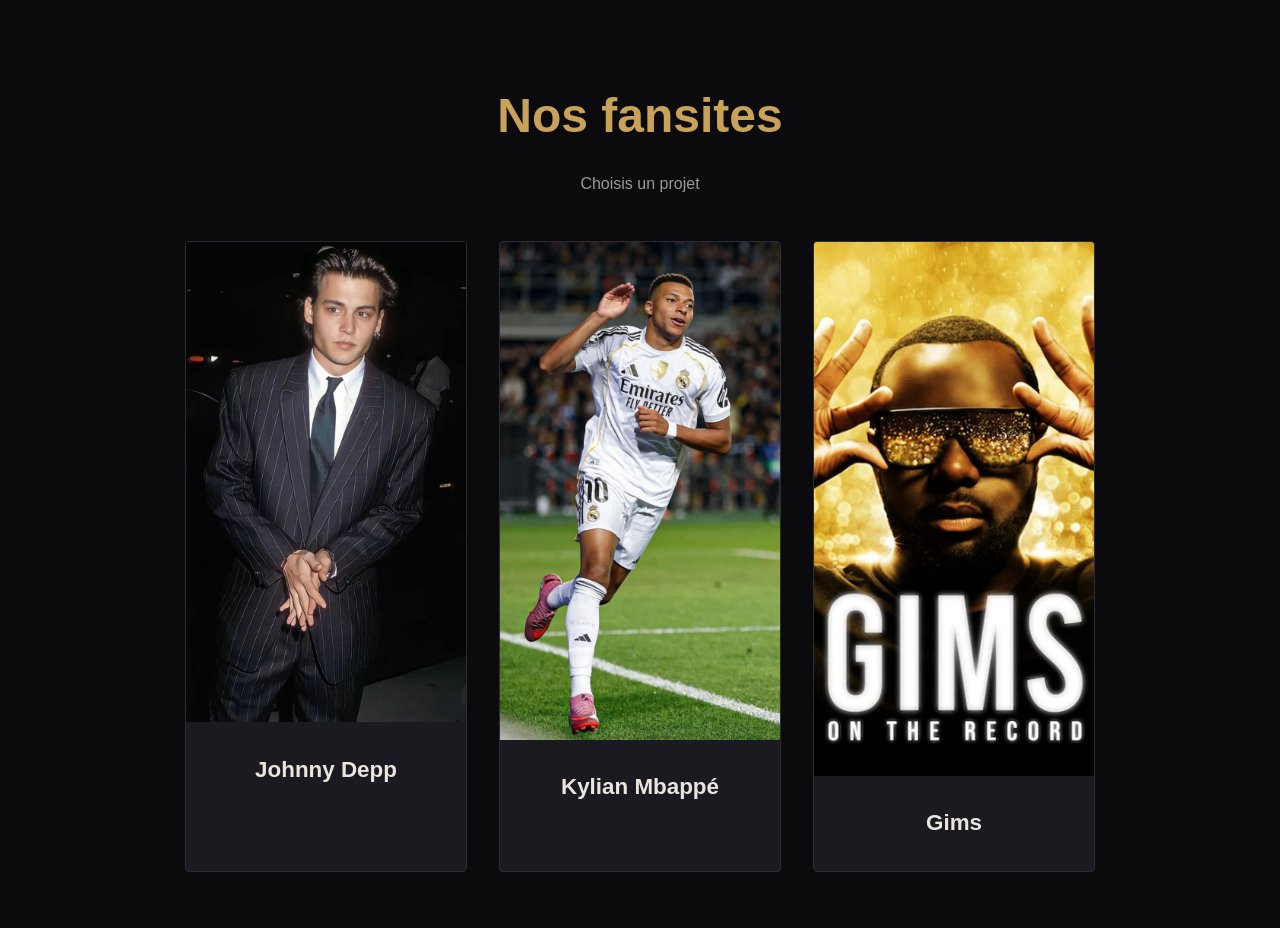
<file: index.html>
<!DOCTYPE html>
<html lang="fr">
<head>
  <meta charset="UTF-8">
  <meta name="viewport" content="width=device-width, initial-scale=1">
  <title>Nos fansites</title>
  <link rel="stylesheet" href="theme.css">
</head>
<body>

  <h1>Nos fansites</h1>
  <p class="intro">Choisis un projet</p>

  <div class="cartes">

   <a class="carte" href="https://abdelouahidbouchibi.github.io/fansite/johnny.html">
      <img src="./Johnny Depp.jpg" alt="Johnny Depp">
      <h2>Johnny Depp</h2>
    </a>

    <a class="carte" href="https://diycf.github.io/site-mbappe/">
      <img src="./Kylian Mbappé.jpg" alt="Kylian Mbappé">
      <h2>Kylian Mbappé</h2>
    </a>

       <a class="carte" href="https://PSEUDO-DE-TON-POTE.github.io/NOM-DE-SON-DEPOT/">
      <img src="./Gims.jpg" alt="Gims">
      <h2>Gims</h2>
    </a>

  </div>

</body>
</html>
</file>
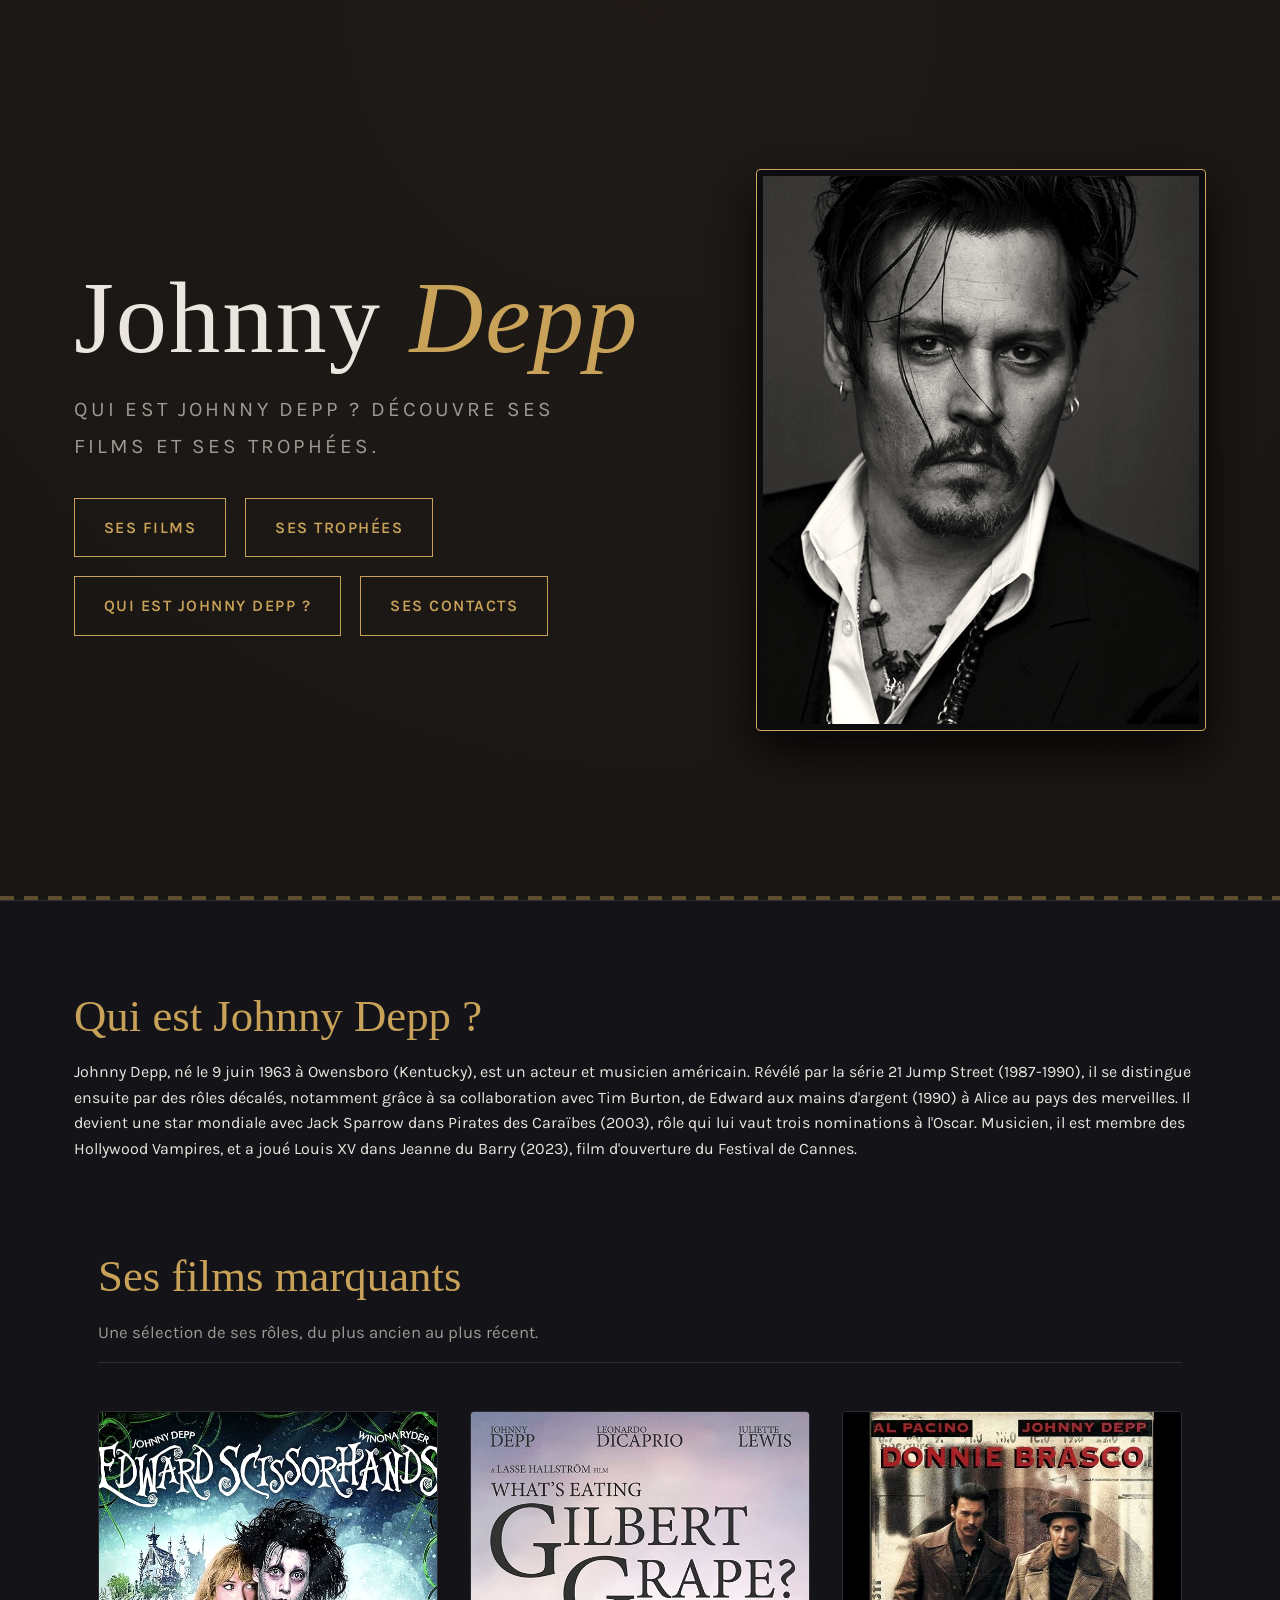
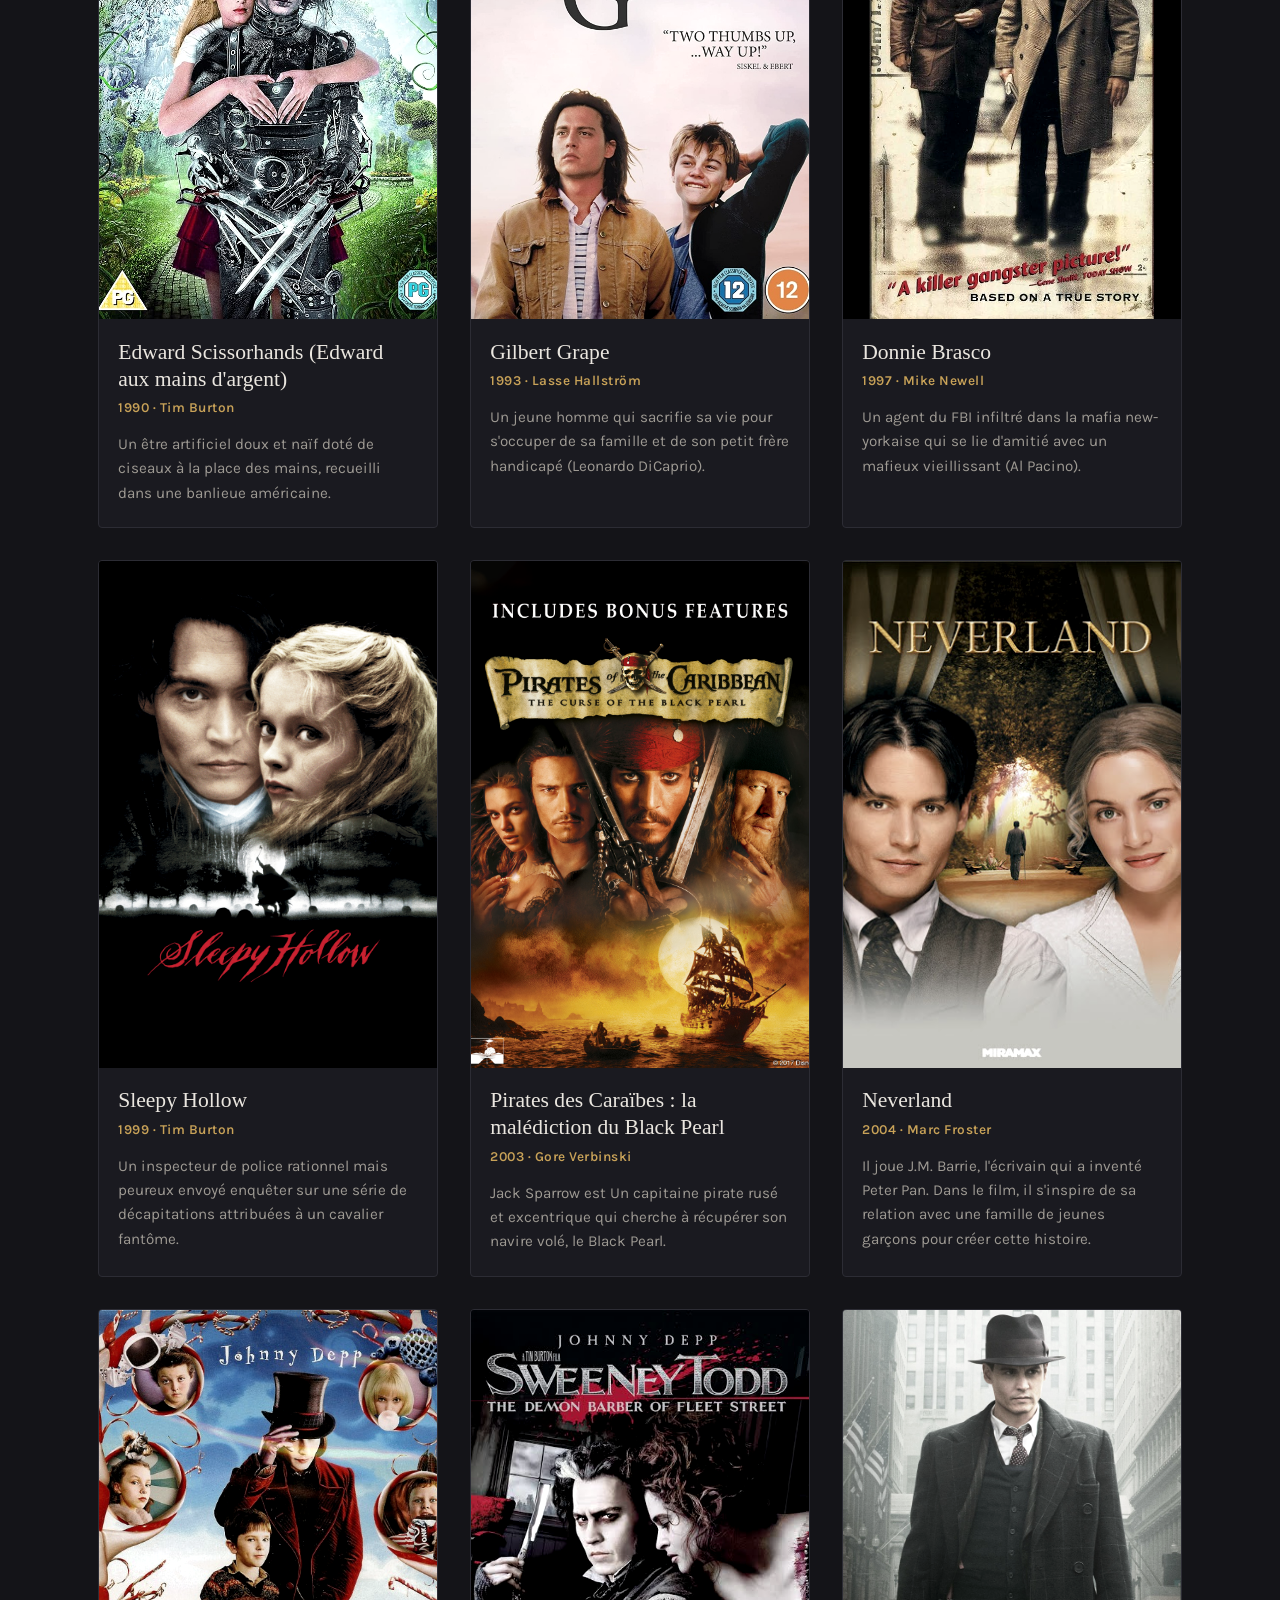
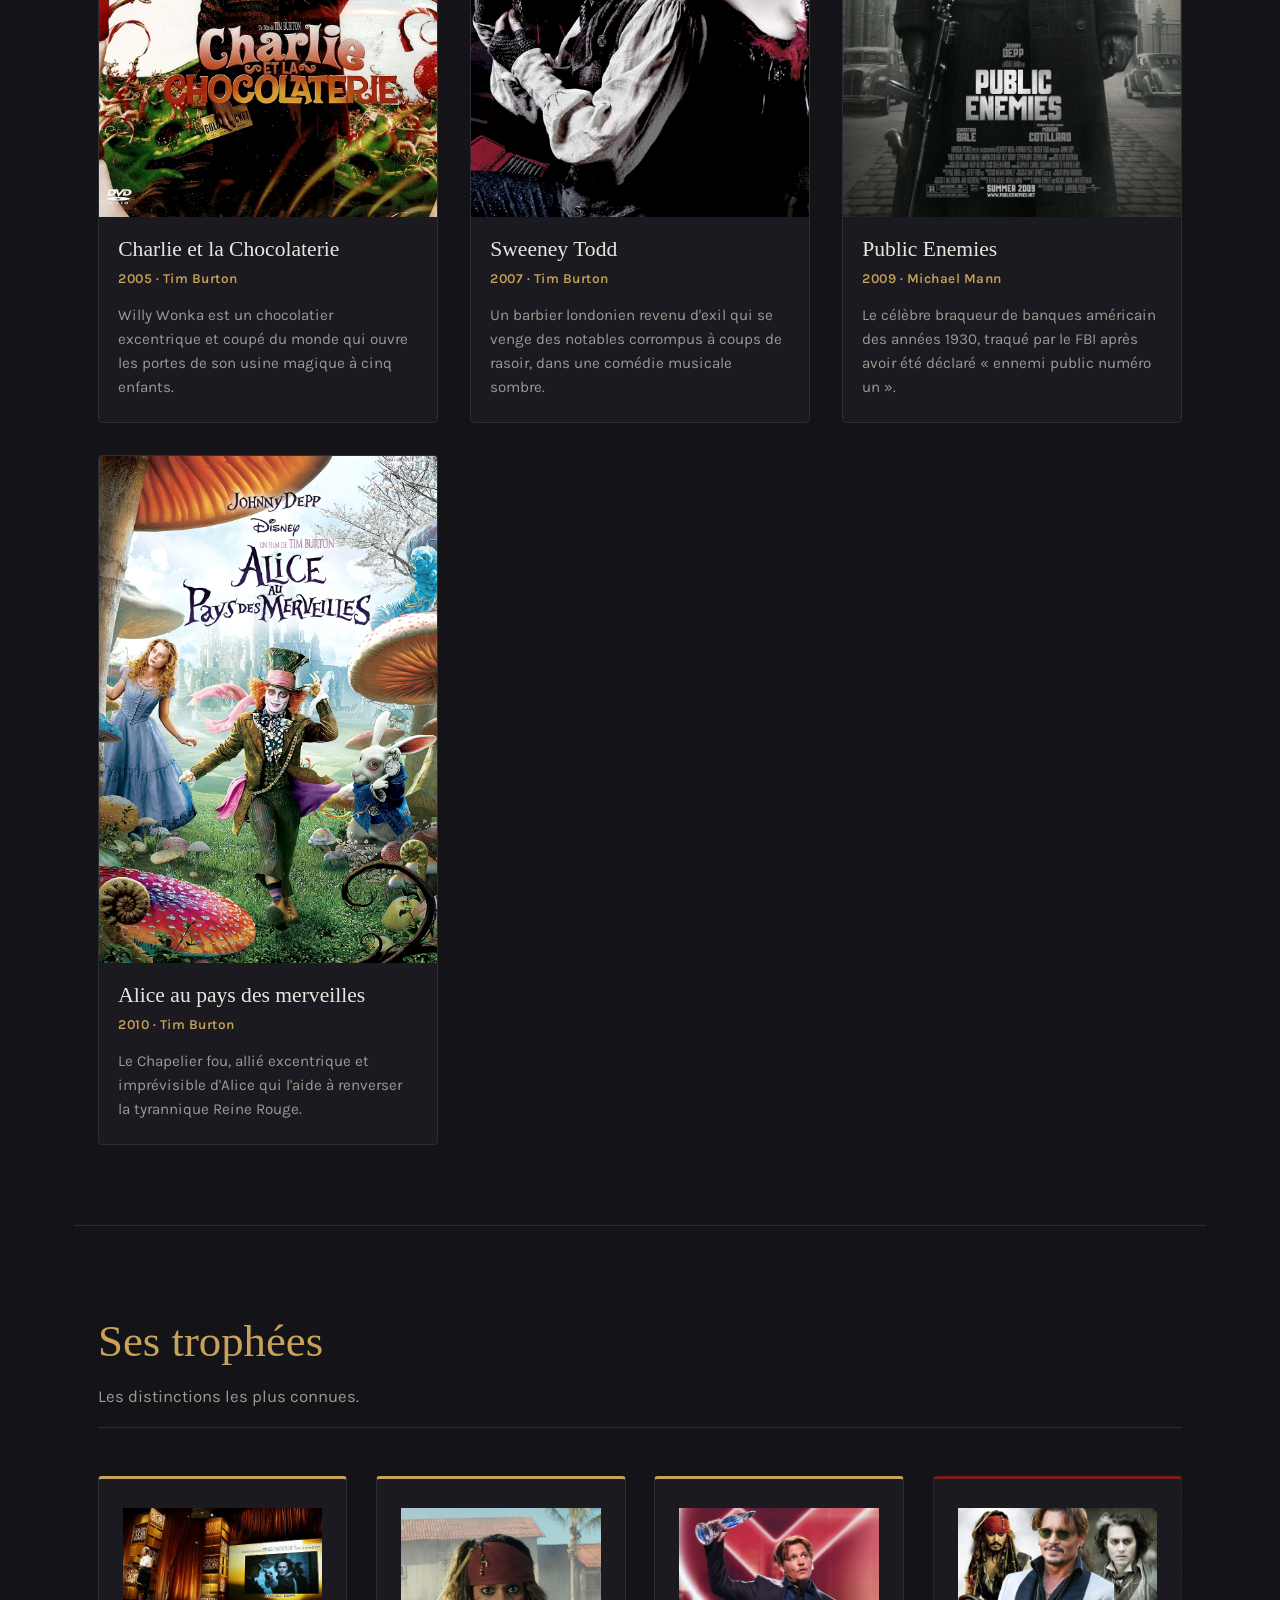
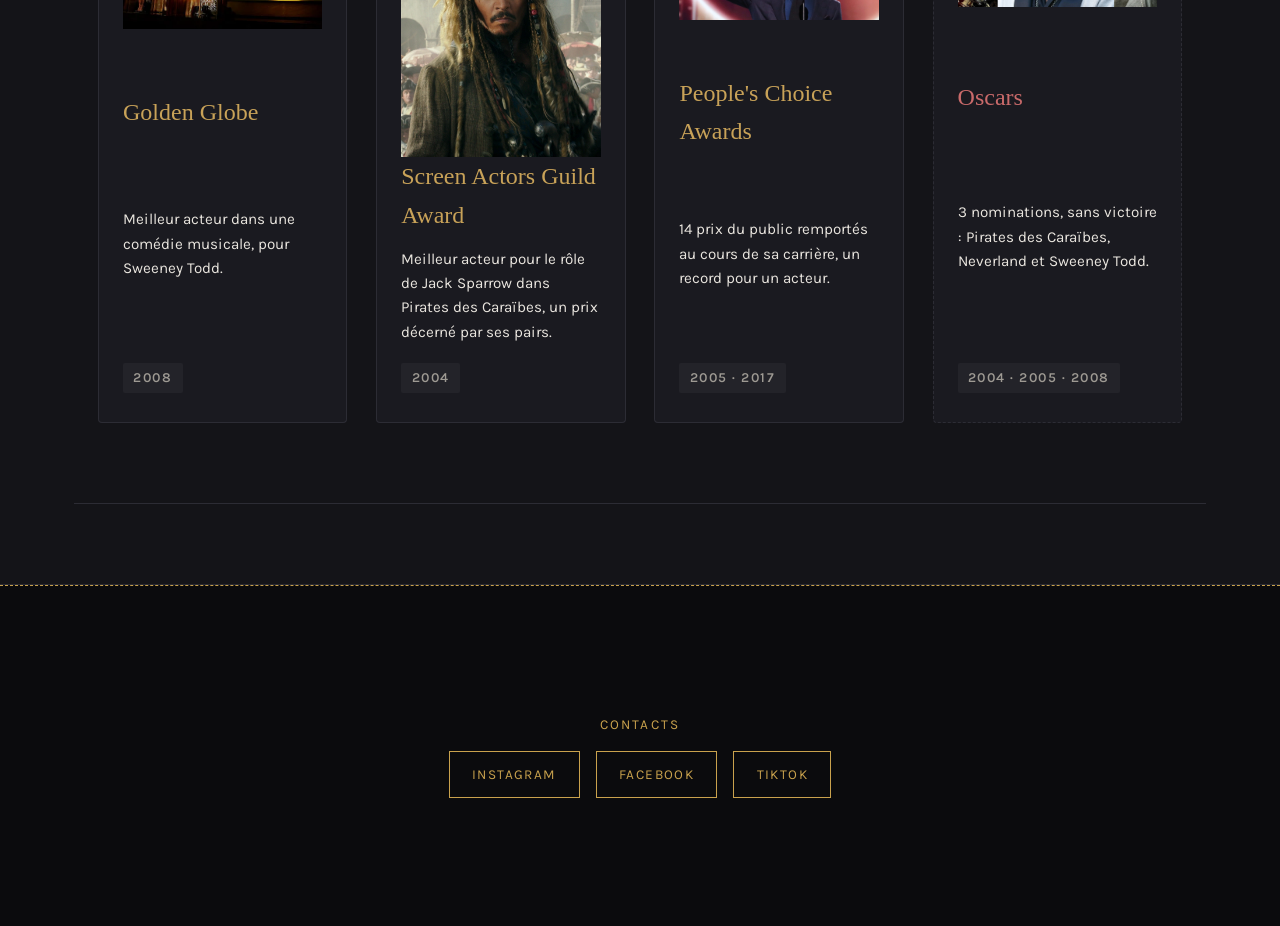
<file: johnny.html>
<!DOCTYPE html>
<html lang="fr">
<head>
  <meta charset="utf-8">
  <meta name="viewport" content="width=device-width, initial-scale=1">
  <title>Johnny Depp — films et trophées</title>
  <link rel="stylesheet" href="https://fonts.googleapis.com/css2?family=IM+Fell+English:ital@0;1&family=Karla:wght@400;600&display=swap">
  <link rel="stylesheet" href="style.css">
</head>
<body>

  <header class="hero">
    <div class="conteneur hero-contenu">
      <div class="hero-texte">
        <h1>Johnny <span>Depp</span></h1>
        <p class="eyebrow">Qui est Johnny Depp ? Découvre ses films et ses trophées.</p>        <nav>
          <a href="#films">Ses films</a>
          <a href="#trophees">Ses trophées</a>
          <a href="#Qui est Johnny Depp ?">Qui est Johnny Depp ?</a>
          <a href="#contacts">Ses contacts</a>
        </nav>
      </div>
      <img class="portrait" src="./Jhonny Depp.jpg" alt="Portrait de Johnny Depp">
    </div>
  </header>

  <main>  

    <section id="Qui est Johnny Depp ?" class="section-sombre">
      <div class="conteneur">
        <h2>Qui est Johnny Depp ?</h2>
        <p class="bio-texte">
       <p> Johnny Depp, né le 9 juin 1963 à Owensboro (Kentucky), est un acteur et musicien américain. Révélé par la série 21 Jump Street (1987-1990), il se distingue ensuite par des rôles décalés, notamment grâce à sa collaboration avec Tim Burton, de Edward aux mains d'argent (1990) à Alice au pays des merveilles. Il devient une star mondiale avec Jack Sparrow dans Pirates des Caraïbes (2003), rôle qui lui vaut trois nominations à l'Oscar. Musicien, il est membre des Hollywood Vampires, et a joué Louis XV dans Jeanne du Barry (2023), film d'ouverture du Festival de Cannes. </p>
        <section id="films">
      <div class="conteneur">
        <h2>Ses films marquants</h2>
        <p class="intro-section">Une sélection de ses rôles, du plus ancien au plus récent.</p> 
      

        <div class="grille-films">
          <article class="film">
            <img src="./Edward.jpg" alt="Edward Scissorhands (Edward aux mains d'argent)">
            <h3>Edward Scissorhands (Edward aux mains d'argent)</h3>
            <p class="infos">1990 · Tim Burton</p>
            <p>Un être artificiel doux et naïf doté de ciseaux à la place des mains, recueilli dans une banlieue américaine.</p>
          </article>

          <article class="film">
            <img src="./Gilbert Grape.jpg" alt="Gilbert Grape">
            <h3>Gilbert Grape</h3>
            <p class="infos">1993 · Lasse Hallström</p>
            <p>Un jeune homme qui sacrifie sa vie pour s'occuper de sa famille et de son petit frère handicapé (Leonardo DiCaprio).</p>
          </article>


          <article class="film">
            <img src="./Donnie Brasco.jpg" alt="Donnie Brasco">
            <h3>Donnie Brasco</h3>
            <p class="infos">1997 · Mike Newell</p>
            <p>Un agent du FBI infiltré dans la mafia new-yorkaise qui se lie d'amitié avec un mafieux vieillissant (Al Pacino).</p>
          </article>


          <article class="film">
            <img src="./sleepy hollow.jpg" alt="Sleepy Hollow">
            <h3>Sleepy Hollow</h3>
            <p class="infos">1999 · Tim Burton</p>
            <p>Un inspecteur de police rationnel mais peureux envoyé enquêter sur une série de décapitations attribuées à un cavalier fantôme.</p>
          </article>

          <article class="film">
            <img src="./jack sparrow.jpg" alt="Pirates des Caraïbes : la malédiction du Black Pearl">
            <h3>Pirates des Caraïbes : la malédiction du Black Pearl</h3>
            <p class="infos">2003 · Gore Verbinski</p>
            <p>Jack Sparrow est Un capitaine pirate rusé et excentrique qui cherche à récupérer son navire volé, le Black Pearl.</p>
          </article>

           <article class="film">
            <img src="./neverland.jpg" alt="Neverland">
            <h3>Neverland</h3>
            <p class="infos">2004 · Marc Froster</p>
            <p>Il joue J.M. Barrie, l'écrivain qui a inventé Peter Pan. Dans le film, il s'inspire de sa relation avec une famille de jeunes garçons pour créer cette histoire.</p>
          </article>


          <article class="film">
            <img src="./willy wonka.jpg" alt="Charlie et la Chocolaterie">
            <h3>Charlie et la Chocolaterie</h3>
            <p class="infos">2005 · Tim Burton</p>
            <p> Willy Wonka est un chocolatier excentrique et coupé du monde qui ouvre les portes de son usine magique à cinq enfants.</p>
          </article>

          <article class="film">
            <img src="./Todd.jpg" alt="Sweeney Todd">
            <h3>Sweeney Todd</h3>
            <p class="infos">2007 · Tim Burton</p>
            <p>Un barbier londonien revenu d'exil qui se venge des notables corrompus à coups de rasoir, dans une comédie musicale sombre.</p>
          </article>

          <article class="film">
            <img src="./Public ennemies.jpg" alt="Public Enemies">
            <h3>Public Enemies</h3>
            <p class="infos">2009 · Michael Mann</p>
            <p>Le célèbre braqueur de banques américain des années 1930, traqué par le FBI après avoir été déclaré « ennemi public numéro un ».</p>
          </article>

          <article class="film">
            <img src="./Alice au pays des merveilles.jpg" alt="Alice au pays des merveilles">
            <h3>Alice au pays des merveilles</h3>
            <p class="infos">2010 · Tim Burton</p>
            <p>Le Chapelier fou, allié excentrique et imprévisible d'Alice qui l'aide à renverser la tyrannique Reine Rouge.</p>
          </article>
        </div>
      </div>
    </section>

    <section id="trophees" class="section-sombre">
      <div class="conteneur">
        <h2>Ses trophées</h2>
        <p class="intro-section">Les distinctions les plus connues.</p>

        <div class="grille-trophees">
          <article class="trophee">
            <img src="./Golden Globe.jpg" alt="Golden Globe">
            <h3>Golden Globe</h3>
            <p>Meilleur acteur dans une comédie musicale, pour Sweeney Todd.</p>
            <span>2008</span>
          </article>

          <article class="trophee">
            <img src="./jack Sparrow1.jpg" alt="Screen Actors Guild Award">
            <h3>Screen Actors Guild Award</h3>
            <p>Meilleur acteur pour le rôle de Jack Sparrow dans Pirates des Caraïbes, un prix décerné par ses pairs.</p>
            <span>2004</span>
          </article>

          <article class="trophee">
            <img src="./people choice.jpg" alt="People's Choice Awards">
            <h3>People's Choice Awards</h3>
            <p>14 prix du public remportés au cours de sa carrière, un record pour un acteur.</p>
             <span>2005 · 2017</span>
            </article>

          <article class="trophee nomination">
            <img src="./oscar.jpg" alt="Oscars">
            <h3>Oscars</h3>
            <p>3 nominations, sans victoire : Pirates des Caraïbes, Neverland et Sweeney Todd.</p>
            <span>2004 · 2005 · 2008</span>
          </article>
        </div>
      </div>
    </section>
  </main>

  <footer>
    <section id="contacts">
      <p class="footer-titre">Contacts</p>
      <div class="reseaux">
        <a href="https://www.instagram.com/johnnydepp/" target="_blank" rel="noopener">Instagram</a>
        <a href="https://www.facebook.com/JohnnyDepp" target="_blank" rel="noopener">Facebook</a>
        <a href="https://www.tiktok.com/@johnnydepp" target="_blank" rel="noopener">TikTok</a>
  </div>
    </section>
</footer>

<a href="#" id="haut" title="Retour en haut">
  <img src="./up-arrow-icon.svg" alt="Retour en haut">
</a>
<script>
  var bouton = document.getElementById("haut");

  window.onscroll = function () {
    if (window.scrollY > 100) {
      bouton.classList.add("visible");
    } else {
      bouton.classList.remove("visible");
    }
  };
</script>

</body>
</html>
</file>
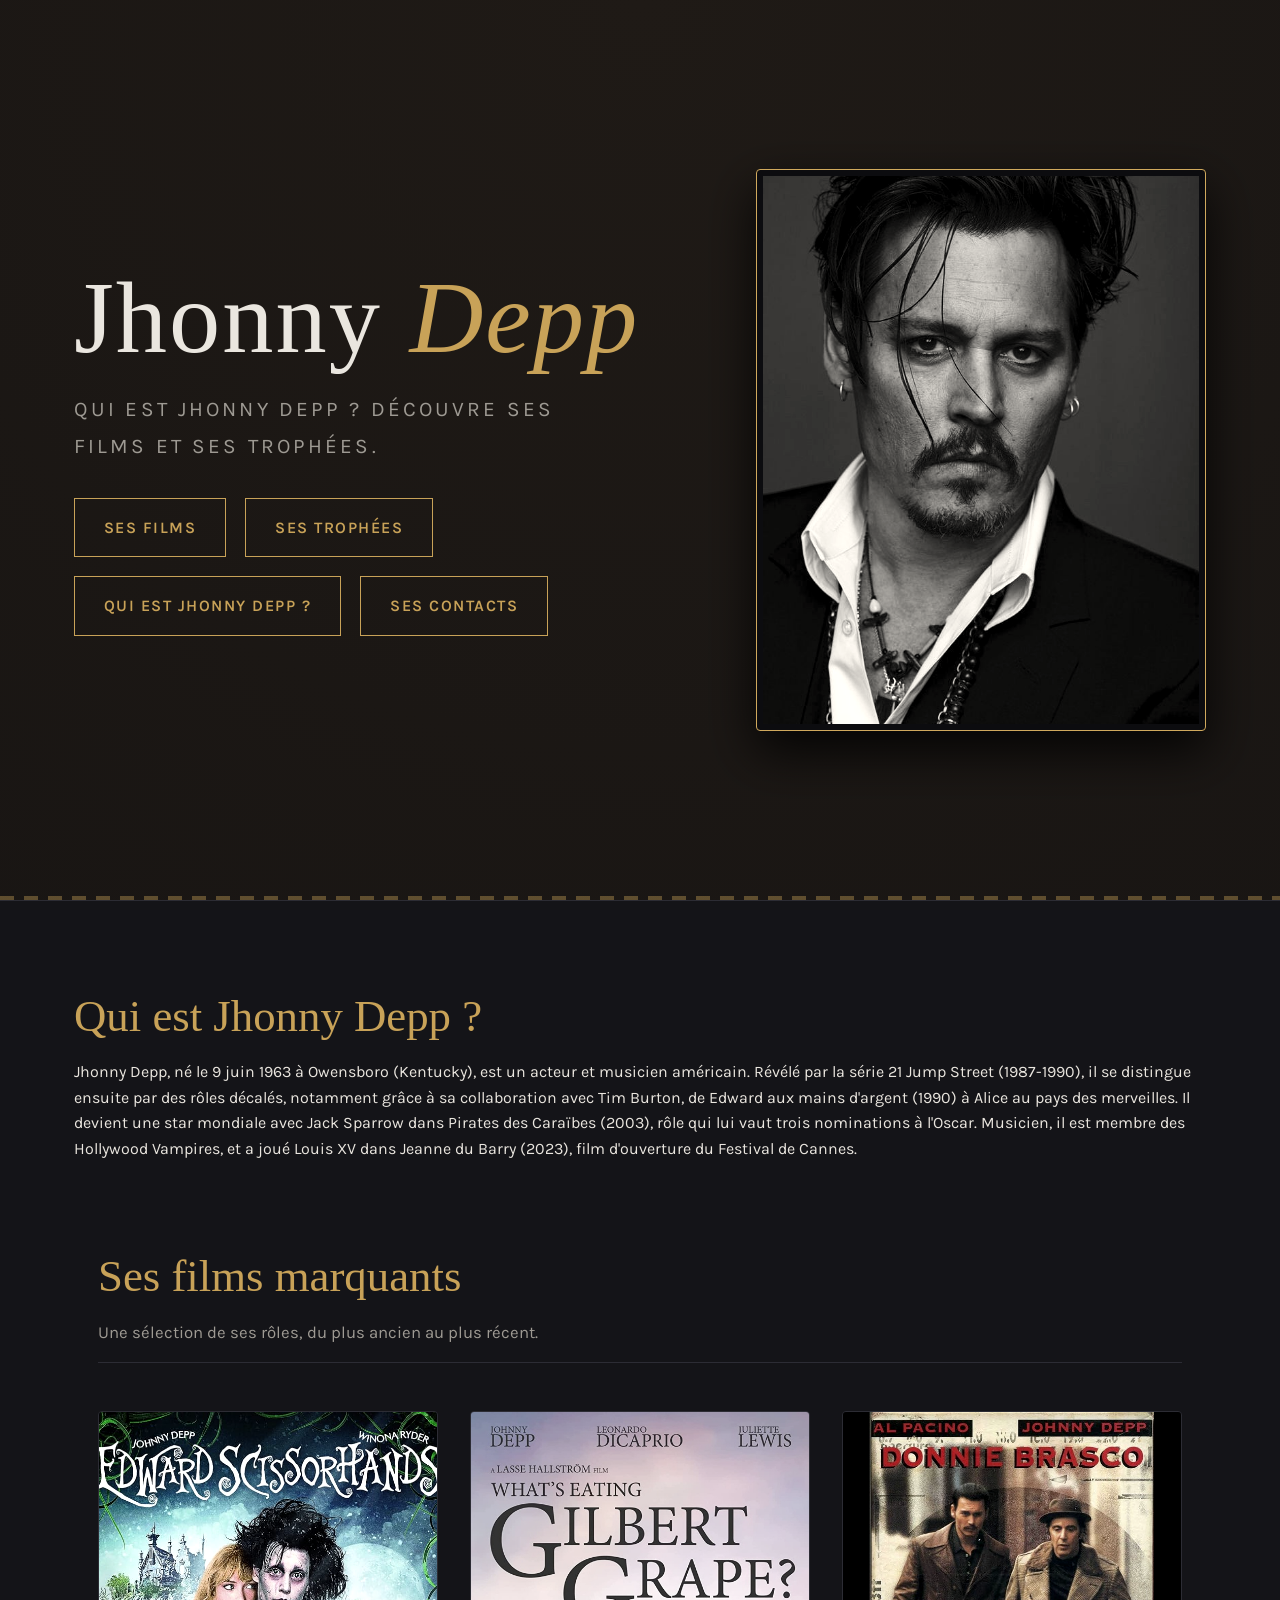
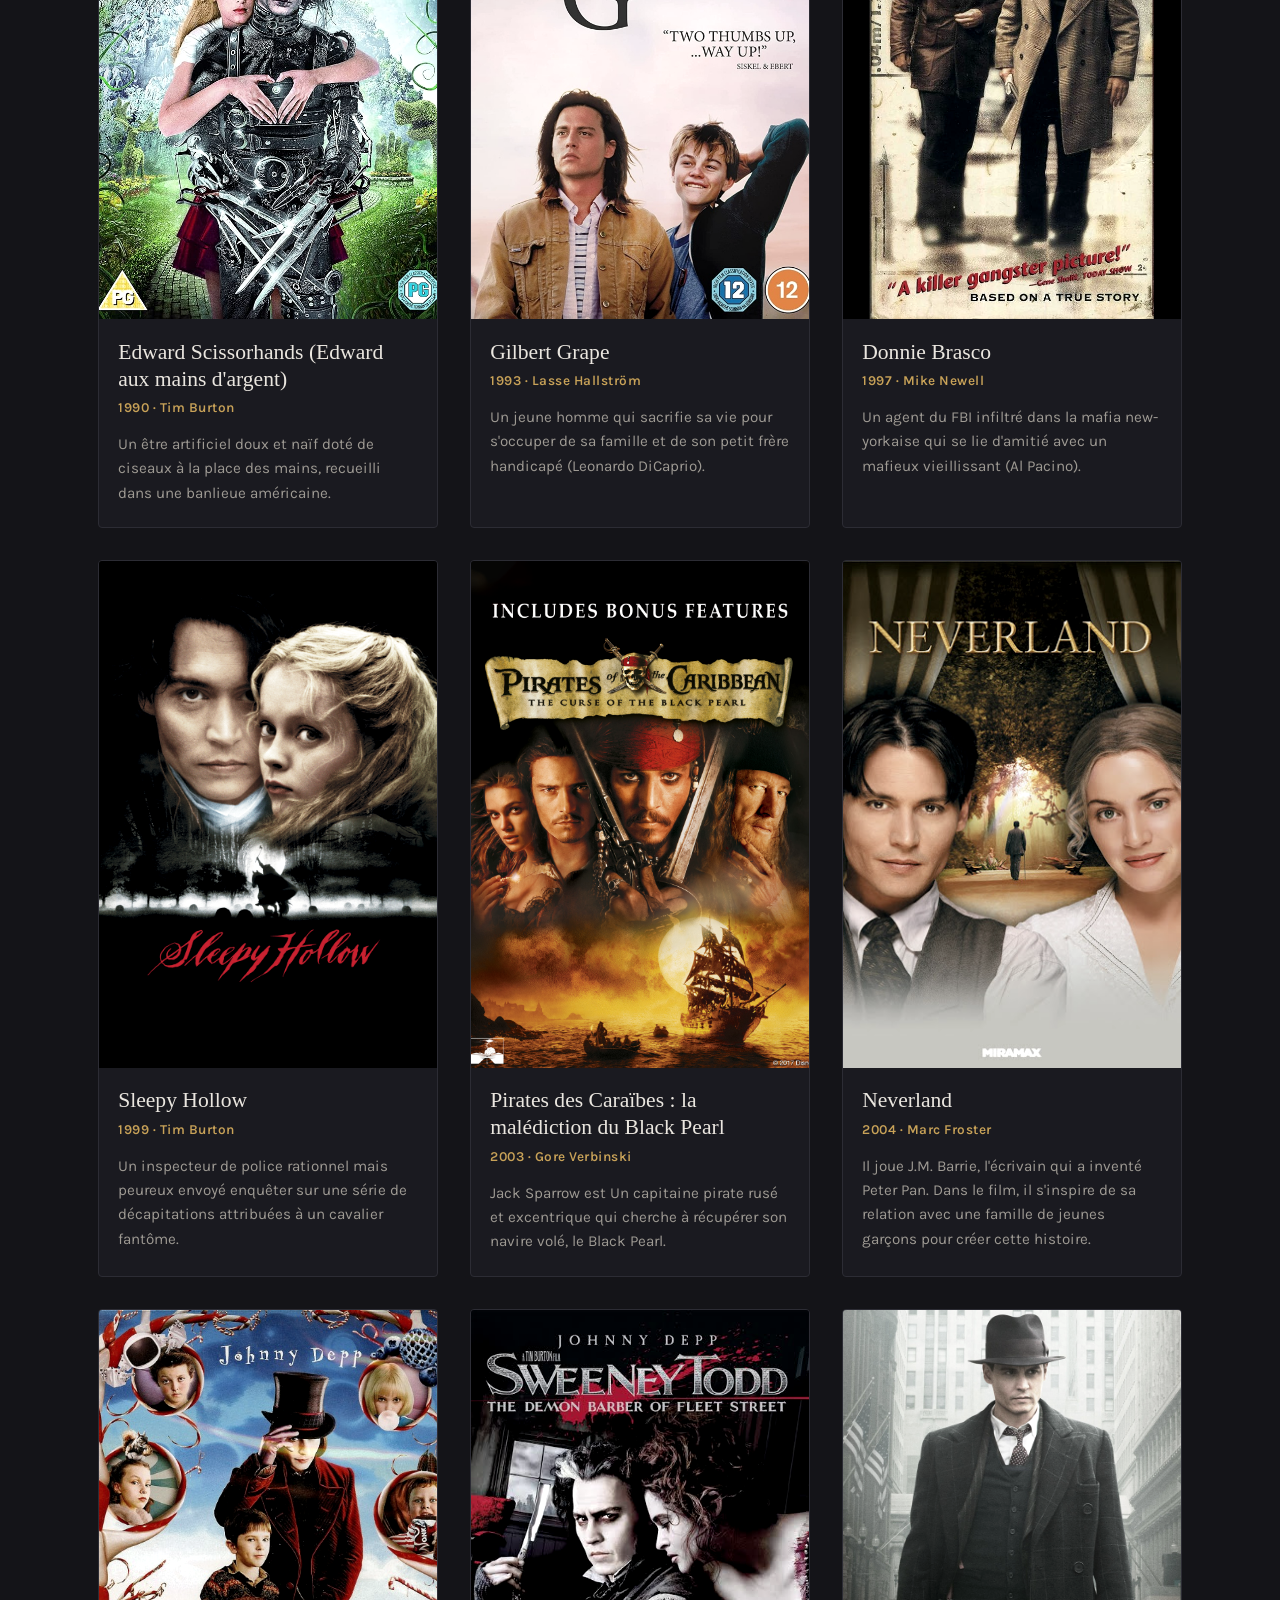
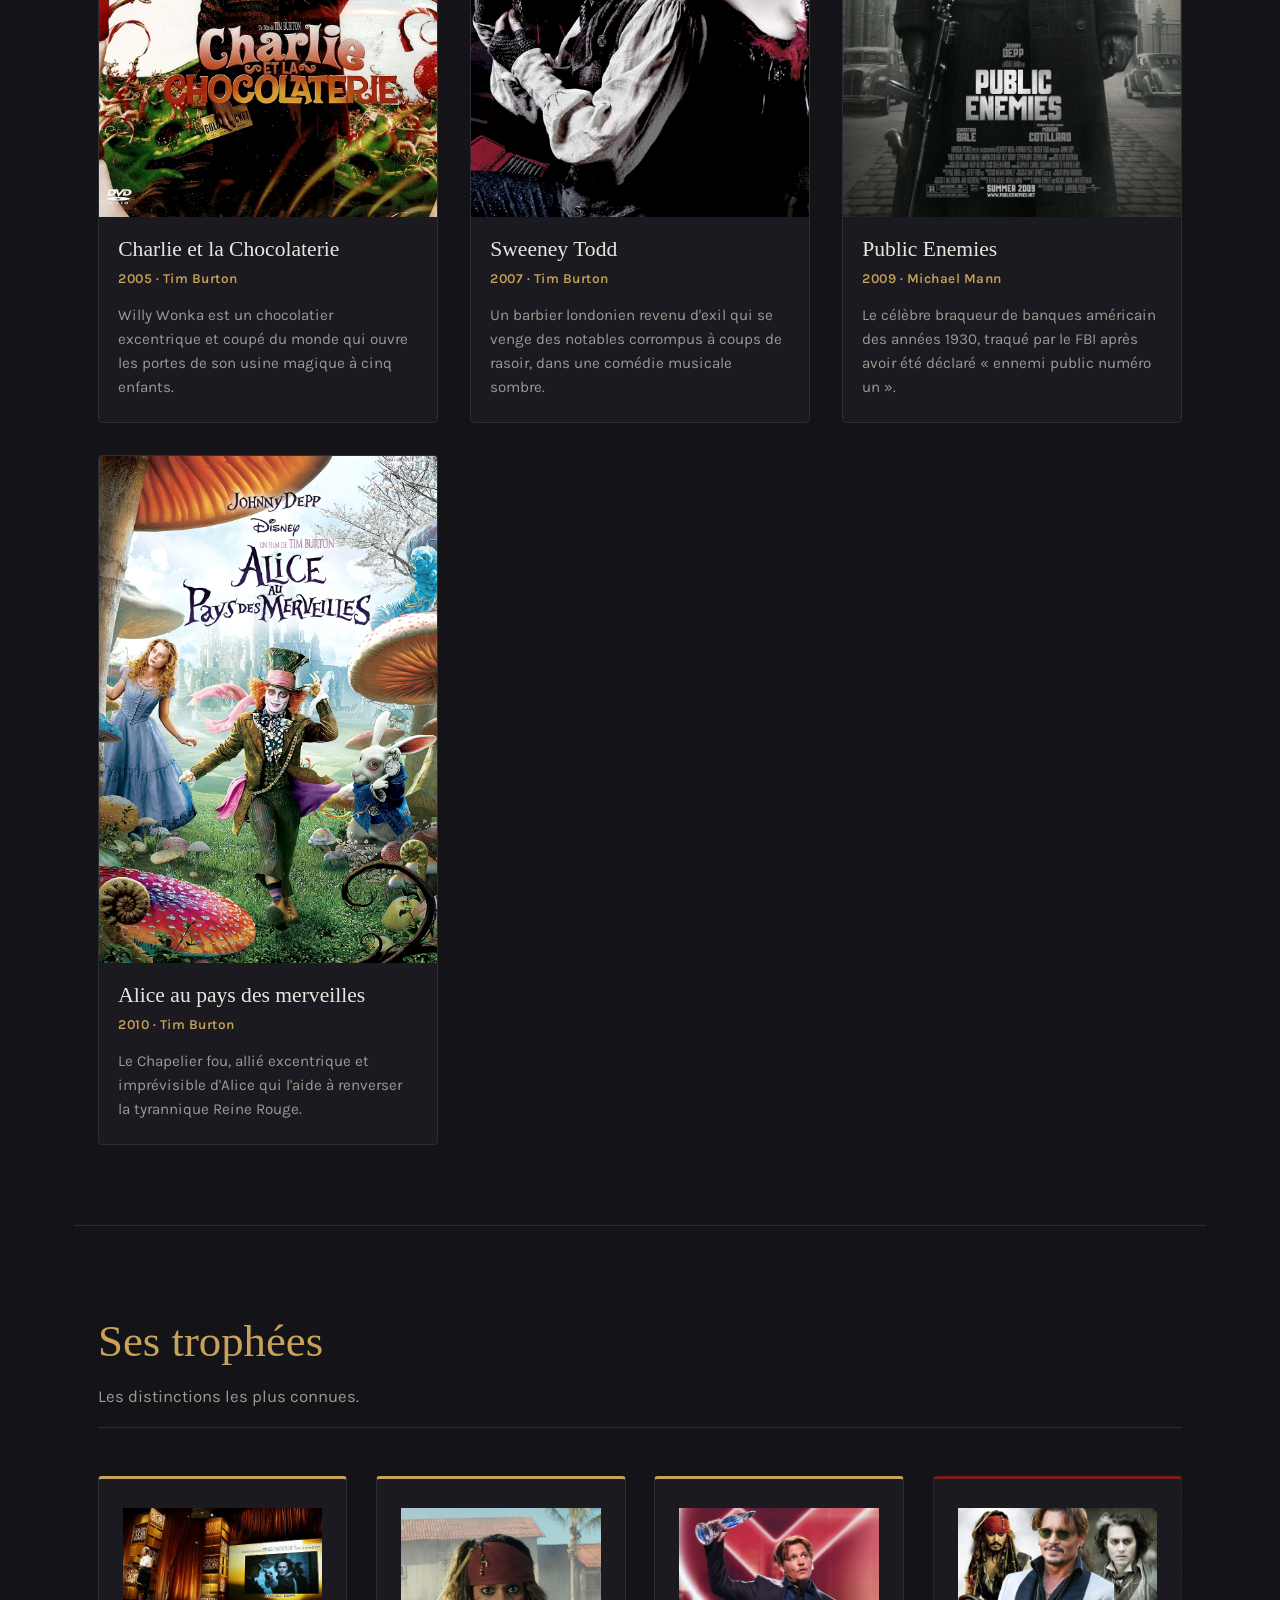
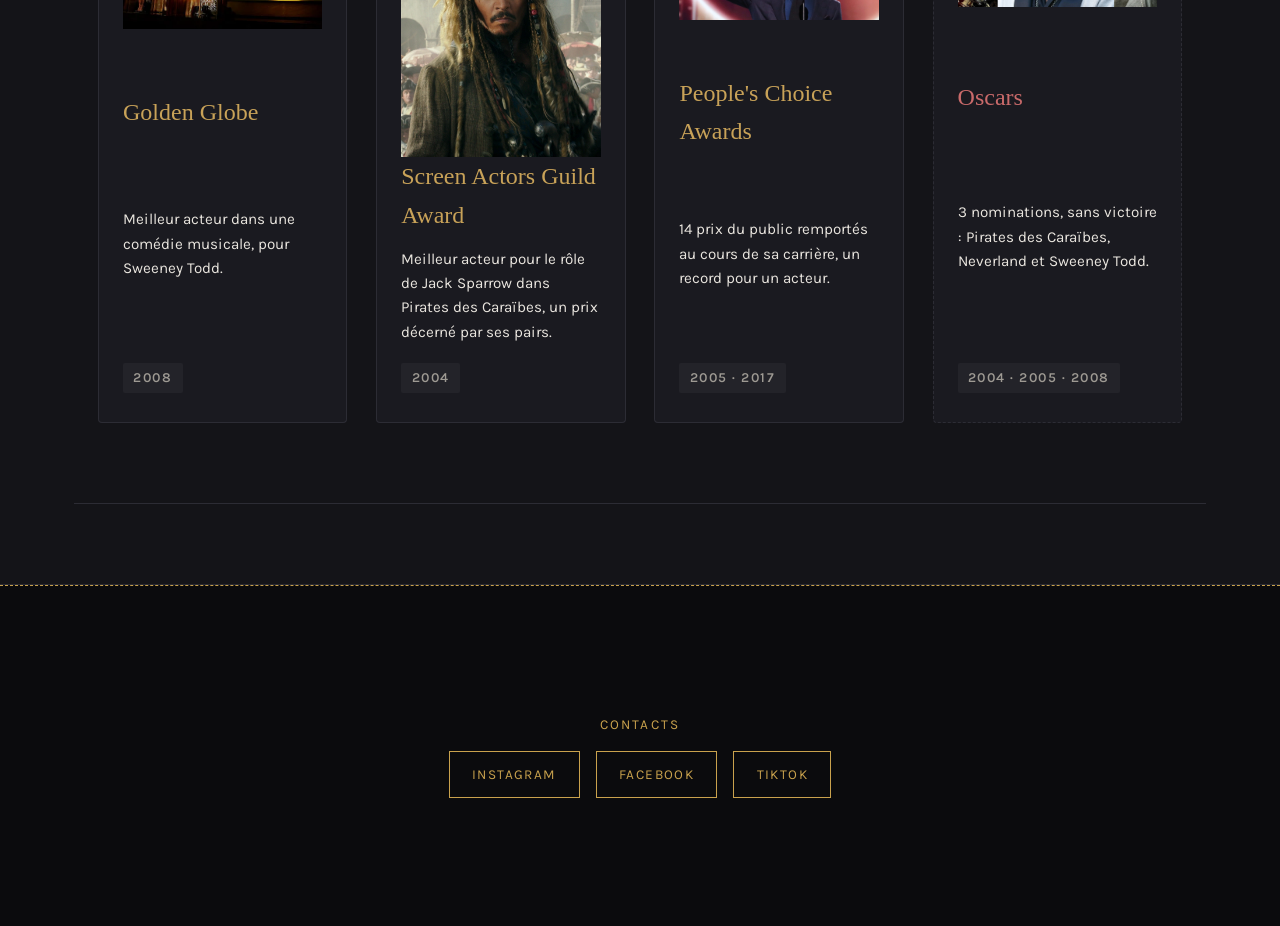
<file: site web.html>
<!DOCTYPE html>
<html lang="fr">
<head>
  <meta charset="utf-8">
  <meta name="viewport" content="width=device-width, initial-scale=1">
  <title>Jhonny Depp — films et trophées</title>
  <link rel="stylesheet" href="https://fonts.googleapis.com/css2?family=IM+Fell+English:ital@0;1&family=Karla:wght@400;600&display=swap">
  <link rel="stylesheet" href="style.css">
</head>
<body>

  <header class="hero">
    <div class="conteneur hero-contenu">
      <div class="hero-texte">
        <h1>Jhonny <span>Depp</span></h1>
        <p class="eyebrow">Qui est Jhonny Depp ? Découvre ses films et ses trophées.</p>        <nav>
          <a href="#films">Ses films</a>
          <a href="#trophees">Ses trophées</a>
          <a href="#Qui est Jhonny Depp ?">Qui est Jhonny Depp ?</a>
          <a href="#contacts">Ses contacts</a>
        </nav>
      </div>
      <img class="portrait" src="./Jhonny Depp.jpg" alt="Portrait de Jhonny Depp">
    </div>
  </header>

  <main>

    <section id="Qui est Jhonny Depp ?" class="section-sombre">
      <div class="conteneur">
        <h2>Qui est Jhonny Depp ?</h2>
        <p class="bio-texte">
       <p> Jhonny Depp, né le 9 juin 1963 à Owensboro (Kentucky), est un acteur et musicien américain. Révélé par la série 21 Jump Street (1987-1990), il se distingue ensuite par des rôles décalés, notamment grâce à sa collaboration avec Tim Burton, de Edward aux mains d'argent (1990) à Alice au pays des merveilles. Il devient une star mondiale avec Jack Sparrow dans Pirates des Caraïbes (2003), rôle qui lui vaut trois nominations à l'Oscar. Musicien, il est membre des Hollywood Vampires, et a joué Louis XV dans Jeanne du Barry (2023), film d'ouverture du Festival de Cannes. </p>
        <section id="films">
      <div class="conteneur">
        <h2>Ses films marquants</h2>
        <p class="intro-section">Une sélection de ses rôles, du plus ancien au plus récent.</p> 
      

        <div class="grille-films">
          <article class="film">
            <img src="./Edward.jpg" alt="Edward Scissorhands (Edward aux mains d'argent)">
            <h3>Edward Scissorhands (Edward aux mains d'argent)</h3>
            <p class="infos">1990 · Tim Burton</p>
            <p>Un être artificiel doux et naïf doté de ciseaux à la place des mains, recueilli dans une banlieue américaine.</p>
          </article>

          <article class="film">
            <img src="./Gilbert Grape.jpg" alt="Gilbert Grape">
            <h3>Gilbert Grape</h3>
            <p class="infos">1993 · Lasse Hallström</p>
            <p>Un jeune homme qui sacrifie sa vie pour s'occuper de sa famille et de son petit frère handicapé (Leonardo DiCaprio).</p>
          </article>


          <article class="film">
            <img src="./Donnie Brasco.jpg" alt="Donnie Brasco">
            <h3>Donnie Brasco</h3>
            <p class="infos">1997 · Mike Newell</p>
            <p>Un agent du FBI infiltré dans la mafia new-yorkaise qui se lie d'amitié avec un mafieux vieillissant (Al Pacino).</p>
          </article>


          <article class="film">
            <img src="./sleepy hollow.jpg   " alt="Sleepy Hollow">
            <h3>Sleepy Hollow</h3>
            <p class="infos">1999 · Tim Burton</p>
            <p>Un inspecteur de police rationnel mais peureux envoyé enquêter sur une série de décapitations attribuées à un cavalier fantôme.</p>
          </article>

          <article class="film">
            <img src="./jack sparrow.jpg" alt="Pirates des Caraïbes : la malédiction du Black Pearl">
            <h3>Pirates des Caraïbes : la malédiction du Black Pearl</h3>
            <p class="infos">2003 · Gore Verbinski</p>
            <p>Jack Sparrow est Un capitaine pirate rusé et excentrique qui cherche à récupérer son navire volé, le Black Pearl.</p>
          </article>

           <article class="film">
            <img src="./neverland.jpg" alt="Neverland">
            <h3>Neverland</h3>
            <p class="infos">2004 · Marc Froster</p>
            <p>Il joue J.M. Barrie, l'écrivain qui a inventé Peter Pan. Dans le film, il s'inspire de sa relation avec une famille de jeunes garçons pour créer cette histoire.</p>
          </article>


          <article class="film">
            <img src="./willy wonka.jpg" alt="Charlie et la Chocolaterie">
            <h3>Charlie et la Chocolaterie</h3>
            <p class="infos">2005 · Tim Burton</p>
            <p> Willy Wonka est un chocolatier excentrique et coupé du monde qui ouvre les portes de son usine magique à cinq enfants.</p>
          </article>

          <article class="film">
            <img src="./Todd.jpg" alt="Sweeney Todd">
            <h3>Sweeney Todd</h3>
            <p class="infos">2007 · Tim Burton</p>
            <p>Un barbier londonien revenu d'exil qui se venge des notables corrompus à coups de rasoir, dans une comédie musicale sombre.</p>
          </article>

          <article class="film">
            <img src="./Public ennemies.jpg" alt="Public Enemies">
            <h3>Public Enemies</h3>
            <p class="infos">2009 · Michael Mann</p>
            <p>Le célèbre braqueur de banques américain des années 1930, traqué par le FBI après avoir été déclaré « ennemi public numéro un ».</p>
          </article>

          <article class="film">
            <img src="./Alice au pays des merveilles.jpg" alt="Alice au pays des merveilles">
            <h3>Alice au pays des merveilles</h3>
            <p class="infos">2010 · Tim Burton</p>
            <p>Le Chapelier fou, allié excentrique et imprévisible d'Alice qui l'aide à renverser la tyrannique Reine Rouge.</p>
          </article>
        </div>
      </div>
    </section>

    <section id="trophees" class="section-sombre">
      <div class="conteneur">
        <h2>Ses trophées</h2>
        <p class="intro-section">Les distinctions les plus connues.</p>

        <div class="grille-trophees">
          <article class="trophee">
            <img src="./Golden Globe.jpg" alt="Golden Globe">
            <h3>Golden Globe</h3>
            <p>Meilleur acteur dans une comédie musicale, pour Sweeney Todd.</p>
            <span>2008</span>
          </article>

          <article class="trophee">
            <img src="./jack Sparrow1.jpg" alt="Screen Actors Guild Award">
            <h3>Screen Actors Guild Award</h3>
            <p>Meilleur acteur pour le rôle de Jack Sparrow dans Pirates des Caraïbes, un prix décerné par ses pairs.</p>
            <span>2004</span>
          </article>

          <article class="trophee">
            <img src="./people choice.jpg" alt="People's Choice Awards">
            <h3>People's Choice Awards</h3>
            <p>14 prix du public remportés au cours de sa carrière, un record pour un acteur.</p>
             <span>2005 · 2017</span>
            </article>

          <article class="trophee nomination">
            <img src="./oscar.jpg" alt="Oscars">
            <h3>Oscars</h3>
            <p>3 nominations, sans victoire : Pirates des Caraïbes, Neverland et Sweeney Todd.</p>
            <span>2004 · 2005 · 2008</span>
          </article>
        </div>
      </div>
    </section>
  </main>

  <footer>
    <section id="contacts">
      <p class="footer-titre">Contacts</p>
      <div class="reseaux">
        <a href="https://www.instagram.com/johnnydepp/" target="_blank" rel="noopener">Instagram</a>
        <a href="https://www.facebook.com/JohnnyDepp" target="_blank" rel="noopener">Facebook</a>
        <a href="https://www.tiktok.com/@johnnydepp" target="_blank" rel="noopener">TikTok</a>
  </div>
</footer>

<a href="#" id="haut" title="Retour en haut">
  <img src="./up-arrow-icon.svg" alt="Retour en haut">
</a>
<script>
  var bouton = document.getElementById("haut");

  window.onscroll = function () {
    if (window.scrollY > 100) {
      bouton.classList.add("visible");
    } else {
      bouton.classList.remove("visible");
    }
  };
</script>

</body>
</html>
</file>
<file: theme.css>
body {
  background-color: #0b0b0d;
  color: #eae6df;
  font-family: sans-serif;
  text-align: center;
  padding: 3rem 1rem;
}

h1 {
  font-size: 3rem;
  color: #c8a258;
}

.intro {
  color: #9e9a93;
  margin-bottom: 3rem;
}

.cartes {
  display: flex;
  justify-content: center;
  gap: 2rem;
  flex-wrap: wrap;
}

.carte {
  width: 280px;
  background-color: #1a1a20;
  border: 1px solid #2c2c34;
  border-radius: 4px;
  text-decoration: none;
  color: #eae6df;
  overflow: hidden;
  transition: transform 0.3s;
}

.carte:hover {
  transform: translateY(-8px);
  border-color: #c8a258;
}

.carte img {
  width: 100%;
  height: auto;
  object-fit: cover;
  display: block;
}

.carte h2 {
  padding: 1rem;
  font-size: 1.4rem;
}
</file>
<file: style.css>
:root {
  --bg-principal: #0b0b0d;
  --bg-secondaire: #141418;
  --bg-carte: #1a1a20;
  --texte-clair: #eae6df;
  --texte-gris: #9e9a93;
  --or-vieilli: #c8a258;
  --rouge-rideau: #7a1c1c;
  --bordure: #2c2c34;

  --font-titre: 'IM Fell English', serif;
  --font-texte: 'Karla', sans-serif;
}

* {
  margin: 0;
  padding: 0;
  box-sizing: border-box;
}

html {
  scroll-behavior: smooth;
}

body {
  background-color: var(--bg-principal);
  color: var(--texte-clair);
  font-family: var(--font-texte);
  line-height: 1.6;
  /* Halo de projecteur subtil en haut de page */
  background-image: radial-gradient(circle at 50% 0%, #1f1a16 0%, var(--bg-principal) 65%);
}

.conteneur {
  max-width: 1180px;
  margin: 0 auto;
  padding: 0 1.5rem;
}

/* ---------- HERO ---------- */
.hero {
  position: relative;
  min-height: 100vh;
  display: flex;
  align-items: center;
  justify-content: center;
}

/* Liseré façon pellicule en bas du hero */
.hero::after {
  content: "";
  position: absolute;
  bottom: 0;
  left: 0;
  width: 100%;
  height: 4px;
  background: repeating-linear-gradient(
    90deg,
    var(--or-vieilli) 0px,
    var(--or-vieilli) 14px,
    transparent 14px,
    transparent 24px
  );
  opacity: 0.4;
}

.hero-contenu {
  display: flex;
  align-items: center;
  justify-content: space-between;
  gap: 3.5rem;
}

.hero-texte {
  flex: 1;
}

.hero-texte h1 {
  font-family: var(--font-titre);
  font-size: clamp(3.5rem, 8vw, 7rem);
  line-height: 1.05;
  font-weight: 400;
  letter-spacing: 2px;
  margin-bottom: 1.2rem;
  color: var(--texte-clair);
}

.hero-texte h1 span {
  color: var(--or-vieilli);
  font-style: italic;
}

.hero-texte p {
  font-size: 1.3rem;
  line-height: 1.8;
  color: var(--texte-gris);
  max-width: 560px;
  margin-bottom: 2rem;
}

.eyebrow {
  color: #c9a24d;
  font-size: 0.85rem;
  letter-spacing: 0.15em;
  text-transform: uppercase;
  margin-bottom: 0.5rem;
}

/* ---------- NAVIGATION ---------- */
nav {
  display: flex;
  flex-wrap: wrap;
  gap: 1.2rem;
}

nav a {
  text-decoration: none;
  color: var(--or-vieilli);
  border: 1px solid var(--or-vieilli);
  padding: 1rem 1.8rem;
  font-size: 1rem;
  font-weight: 600;
  text-transform: uppercase;
  letter-spacing: 1.5px;
  transition: all 0.3s ease;
}

nav a:hover {
  background-color: var(--or-vieilli);
  color: var(--bg-principal);
  box-shadow: 0 0 20px rgba(200, 162, 88, 0.35);
}

/* ---------- PORTRAIT ---------- */
.portrait {
  width: 450px;
  max-width: 100%;
  height: auto;
  aspect-ratio: 4 / 5;
  flex-shrink: 0;
  object-fit: cover;
  border-radius: 4px;
  border: 1px solid var(--or-vieilli);
  padding: 6px;
  background-color: var(--bg-secondaire);
  box-shadow: 0 20px 50px rgba(0, 0, 0, 0.85);
  filter: contrast(1.08) sepia(12%);
  transition: transform 0.4s ease, filter 0.4s ease;
}

.portrait:hover {
  transform: scale(1.02);
  filter: contrast(1.05) sepia(0%);
}

/* ---------- SECTIONS ---------- */
section {
  padding: 5rem 0;
}

.section-sombre {
  background-color: var(--bg-secondaire);
  border-top: 1px solid var(--bordure);
  border-bottom: 1px solid var(--bordure);
}

h2 {
  font-family: var(--font-titre);
  font-size: 2.8rem;
  font-weight: 400;
  color: var(--or-vieilli);
  margin-bottom: 0.4rem;
}

.intro-section {
  color: var(--texte-gris);
  font-size: 1.05rem;
  margin-bottom: 3rem;
  padding-bottom: 1rem;
  border-bottom: 1px solid var(--bordure);
}

/* ---------- BIOGRAPHIE ---------- */
#biographie {
  scroll-margin-top: 2rem;
}

.bio-texte {
  max-width: 780px;
  padding-left: 2rem;
}

.bio-texte p {
  font-size: 1.08rem;
  line-height: 1.85;
  color: var(--texte-gris);
  margin-bottom: 1.4rem;
}

.bio-texte p:last-child {
  margin-bottom: 0;
}

.bio-texte p:first-child::first-letter {
  float: left;
  font-family: var(--font-titre);
  font-size: 3.8rem;
  line-height: 0.85;
  padding: 0.3rem 0.6rem 0 0;
  color: var(--or-vieilli);
}



/* ---------- FILMS ---------- */
.grille-films {
  display: grid;
  grid-template-columns: repeat(auto-fill, minmax(250px, 1fr));
  gap: 2rem;
}

.film {
  background-color: var(--bg-carte);
  border: 1px solid var(--bordure);
  border-radius: 4px;
  overflow: hidden;
  display: flex;
  flex-direction: column;
  transition: transform 0.35s ease, border-color 0.35s ease, box-shadow 0.35s ease;
}

.film:hover {
  transform: translateY(-8px);
  border-color: var(--or-vieilli);
  box-shadow: 0 14px 30px rgba(0, 0, 0, 0.75);
}

.film img {
  width: 100%;
  aspect-ratio: 2 / 3;
  object-fit: cover;
  display: block;
  filter: grayscale(25%) contrast(1.06);
  transition: filter 0.4s ease, transform 0.5s ease;
}

.film:hover img {
  filter: grayscale(0%) contrast(1.02);
  transform: scale(1.03);
}

.film h3 {
  font-family: var(--font-titre);
  font-size: 1.35rem;
  font-weight: 400;
  color: var(--texte-clair);
  padding: 1.2rem 1.2rem 0.3rem;
  line-height: 1.25;
}

.film .infos {
  font-size: 0.85rem;
  color: var(--or-vieilli);
  font-weight: 600;
  letter-spacing: 0.5px;
  padding: 0 1.2rem 0.8rem;
}

.film p:last-child {
  font-size: 0.95rem;
  color: var(--texte-gris);
  padding: 0 1.2rem 1.4rem;
}

/* ---------- TROPHÉES ---------- */
.grille-trophees {
  display: grid;
  grid-template-columns: repeat(auto-fit, minmax(240px, 1fr));
  gap: 1.8rem;
}

.trophee {
  background-color: var(--bg-carte);
  border: 1px solid var(--bordure);
  border-top: 3px solid var(--or-vieilli);
  padding: 1.8rem 1.5rem;
  border-radius: 4px;
  display: flex;
  flex-direction: column;
  justify-content: space-between;
  transition: transform 0.3s ease;
}

.trophee:hover {
  transform: translateY(-4px);
}

.trophee h3 {
  font-family: var(--font-titre);
  font-size: 1.5rem;
  font-weight: 400;
  color: var(--or-vieilli);
  margin-bottom: 0.8rem;
}

.trophee p {
  font-size: 0.95rem;
  color: var(--texte-clair);
  margin-bottom: 1.2rem;
}

.trophee span {
  display: inline-block;
  align-self: flex-start;
  font-size: 0.85rem;
  font-weight: 600;
  letter-spacing: 1.5px;
  color: var(--texte-gris);
  background-color: rgba(255, 255, 255, 0.04);
  padding: 0.25rem 0.65rem;
  border-radius: 2px;
}

.trophee.nomination {
  border-top-color: var(--rouge-rideau);
  border-style: dashed;
  border-top-style: solid;
}

.trophee.nomination h3 {
  color: #c96a6a;
}

/* ---------- FOOTER ---------- */
footer {
  text-align: center;
  padding: 3rem 1rem;
  border-top: 1px dashed #c9a24d;
}

.footer-titre {
  color: #c9a24d;
  letter-spacing: 0.15em;
  text-transform: uppercase;
  font-size: 0.85rem;
  margin-bottom: 1rem;
}

.reseaux {
  display: flex;
  justify-content: center;
  gap: 1rem;
  flex-wrap: wrap;
}

.reseaux a {
  color: #c9a24d;
  border: 1px solid #c9a24d;
  padding: 0.7rem 1.4rem;
  text-decoration: none;
  text-transform: uppercase;
  letter-spacing: 0.1em;
  font-size: 0.85rem;
  transition: background 0.3s, color 0.3s;
}

.reseaux a:hover {
  background: #c9a24d;
  color: #1a1613;
}

/* ---------- BOUTON RETOUR EN HAUT ---------- */
#haut {
  position: fixed;
  bottom: 20px;
  right: 20px;
  z-index: 1000;
  opacity: 0;
  pointer-events: none;
  transition: opacity 1s;
  outline: none;
}

#haut.visible {
  opacity: 1;
  pointer-events: auto;
}

#haut img {
  width: 40px;
  height: 40px;
}

/* ---------- RESPONSIVE ---------- */
@media (max-width: 820px) {
  .hero-contenu {
    flex-direction: column-reverse;
    text-align: center;
    gap: 2rem;
  }

  .hero-texte h1 {
    font-size: 3.3rem;
  }

  .hero-texte p {
    margin-left: auto;
    margin-right: auto;
  }

  nav {
    justify-content: center;
  }

  .portrait {
    width: 280px;
  }

  #haut img {
    width: 70px;
    height: 70px;
  }
}

@media (max-width: 480px) {
  .hero-texte h1 {
    font-size: 2.6rem;
  }

  h2 {
    font-size: 2.2rem;
  }

  nav {
    flex-direction: column;
  }

  .bio-texte {
    padding-left: 1.2rem;
  }
}
</file>
